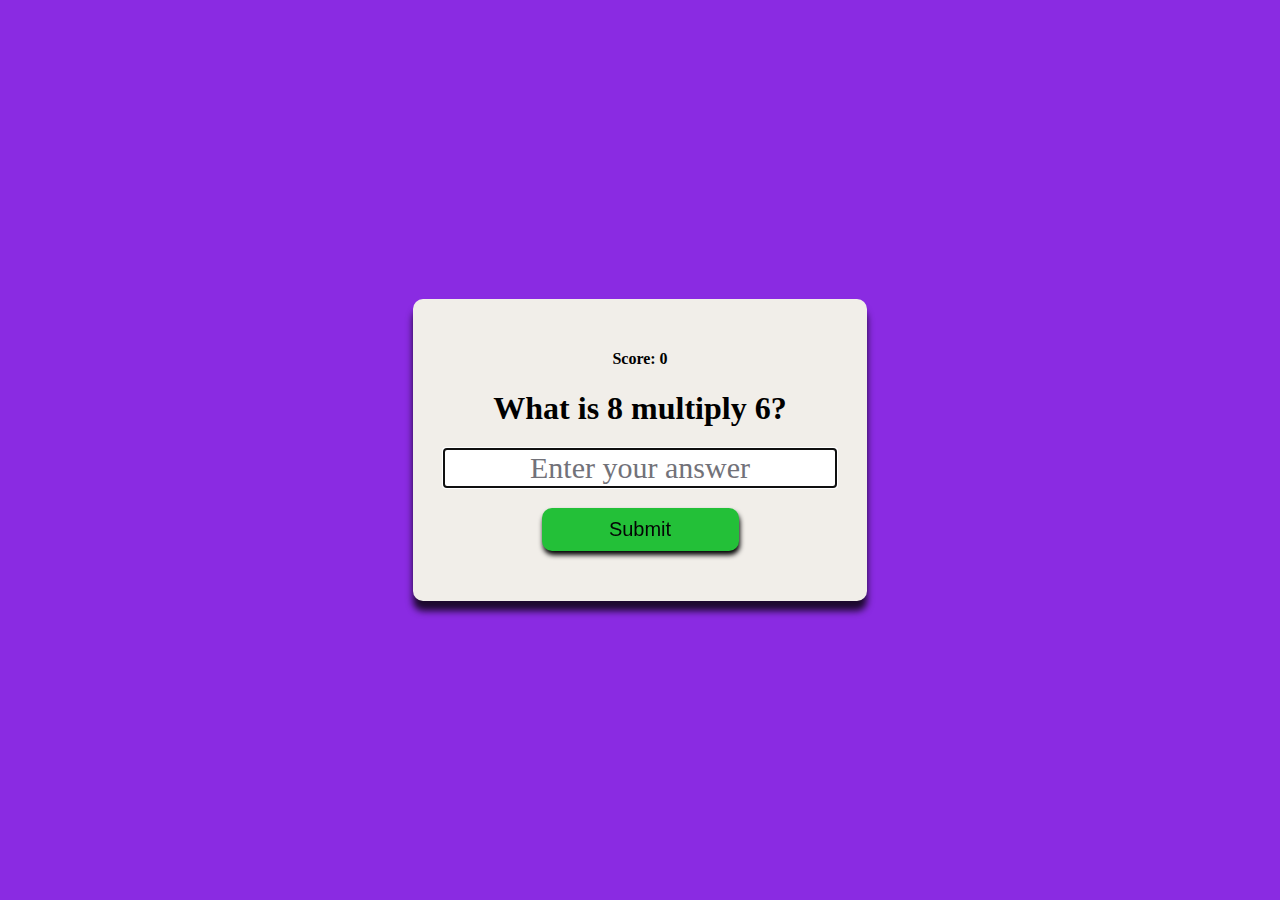
<file: index.html>
<!DOCTYPE html>
<html lang="en">
<head>
    <meta charset="UTF-8">
    <meta name="viewport" content="width=device-width, initial-scale=1.0">
    <title>Document</title>
    <link rel="stylesheet" href="style.css">
    
</head>
<body>
    <Form class="form" id="form">
        <h4 class="" id="Score">Score:0</h4>
        <h1 id="question">What is the addition of 4 and 3?</h1>
        <input type="text" id="input" class="input" placeholder="Enter your answer" autofocus autocomplete="off">
        <button type="submit" id="submit">Submit</button>
    </Form>
    <script src="Function.js"></script>
</body>
</html>
</file>
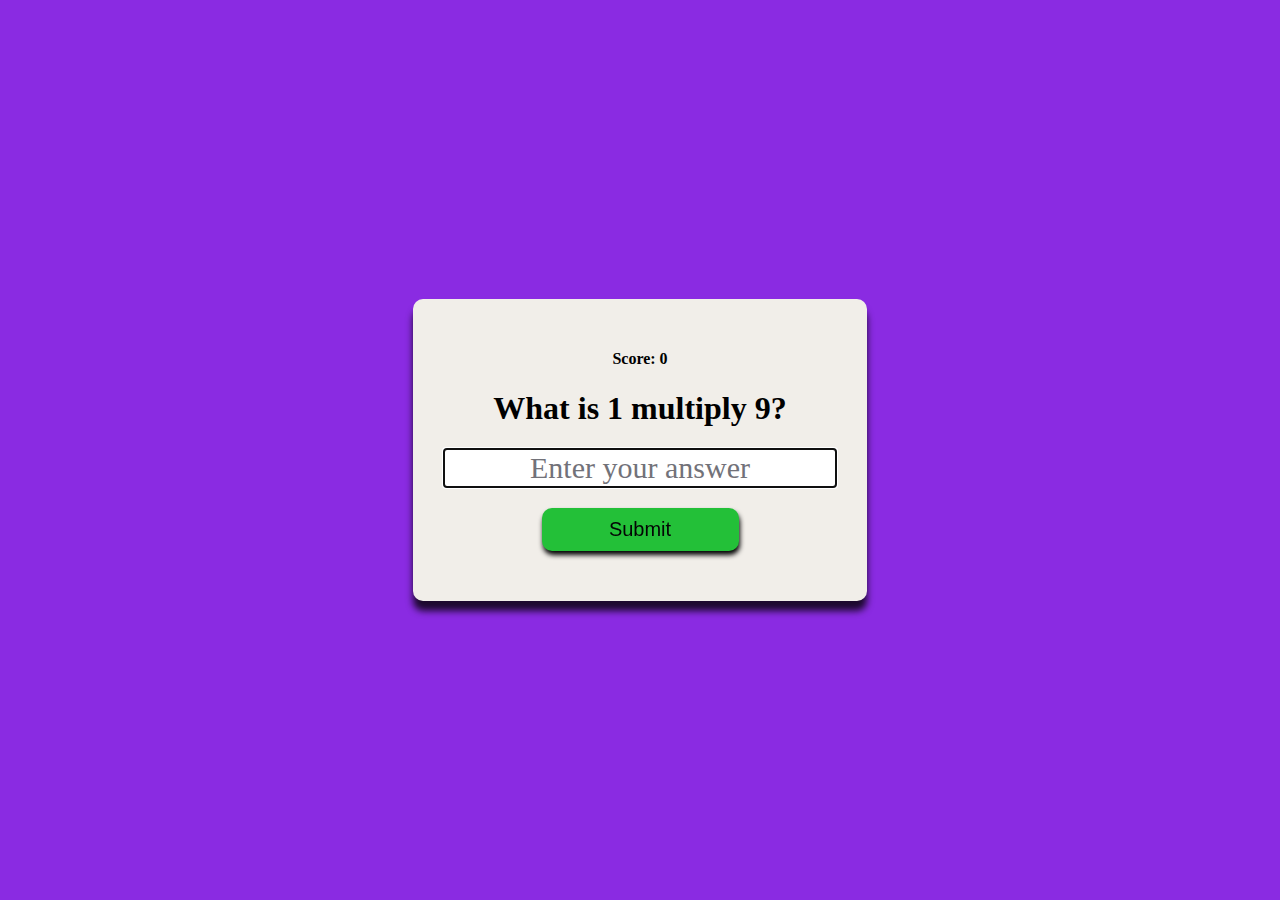
<file: prototype.html>
<!DOCTYPE html>
<html lang="en">
<head>
    <meta charset="UTF-8">
    <meta name="viewport" content="width=device-width, initial-scale=1.0">
    <title>Document</title>
    <link rel="stylesheet" href="1.css">
    
</head>
<body>
    <Form class="form" id="form">
        <h4 class="" id="Score">Score:0</h4>
        <h1 id="question">What is the addition of 4 and 3?</h1>
        <input type="text" id="input" class="input" placeholder="Enter your answer" autofocus autocomplete="off">
        <button type="submit" id="submit">Submit</button>
    </Form>
    <script src="Function.js"></script>
</body>
</html>
</file>
<file: style.css>
body{
    margin: 0;
    display: flex;
    justify-content: center;
    height: 100vh;
    align-items: center;
    text-align: center;
    background-color: blueviolet;
    font-family: cursive;
}
.form{
    background-color: rgb(241, 238, 233);
    padding: 30px;
    box-shadow: 0px 10px 7px rgba(0, 0, 0, 0.795);
    border-radius: 10px;
    margin: 40px;
}
 .input{
    display:block;
    width: 100%;
    box-sizing: border-box;
    text-align: center;
    font-size: 30px;
    border: 2px solid black;
 }

 input::placeholder {
    color:rgb(114, 114, 121);
    font-family: cursive;
 }
 
 #submit{
   background-color: rgb(35, 192, 56);
   color: rgb(4, 5, 5);
   border: none;
   width: 50%;
   padding: 10px;
   font-size: 20px;
   margin: 20px 20px;
   border-radius: 10px;
   box-shadow: 1px 4px 5px black;
   cursor: pointer;
 }

 #submit:hover{
    filter: brightness(.5);
 }
</file>
<file: 1.css>
body{
    margin: 0;
    display: flex;
    justify-content: center;
    height: 100vh;
    align-items: center;
    text-align: center;
    background-color: blueviolet;
    font-family: cursive;
}
.form{
    background-color: rgb(241, 238, 233);
    padding: 30px;
    box-shadow: 0px 10px 7px rgba(0, 0, 0, 0.795);
    border-radius: 10px;
    margin: 40px;
}
 .input{
    display:block;
    width: 100%;
    box-sizing: border-box;
    text-align: center;
    font-size: 30px;
    border: 2px solid black;
 }

 input::placeholder {
    color:rgb(114, 114, 121);
    font-family: cursive;
 }
 
 #submit{
   background-color: rgb(35, 192, 56);
   color: rgb(4, 5, 5);
   border: none;
   width: 50%;
   padding: 10px;
   font-size: 20px;
   margin: 20px 20px;
   border-radius: 10px;
   box-shadow: 1px 4px 5px black;
   cursor: pointer;
 }

 #submit:hover{
    filter: brightness(.5);
 }
</file>
